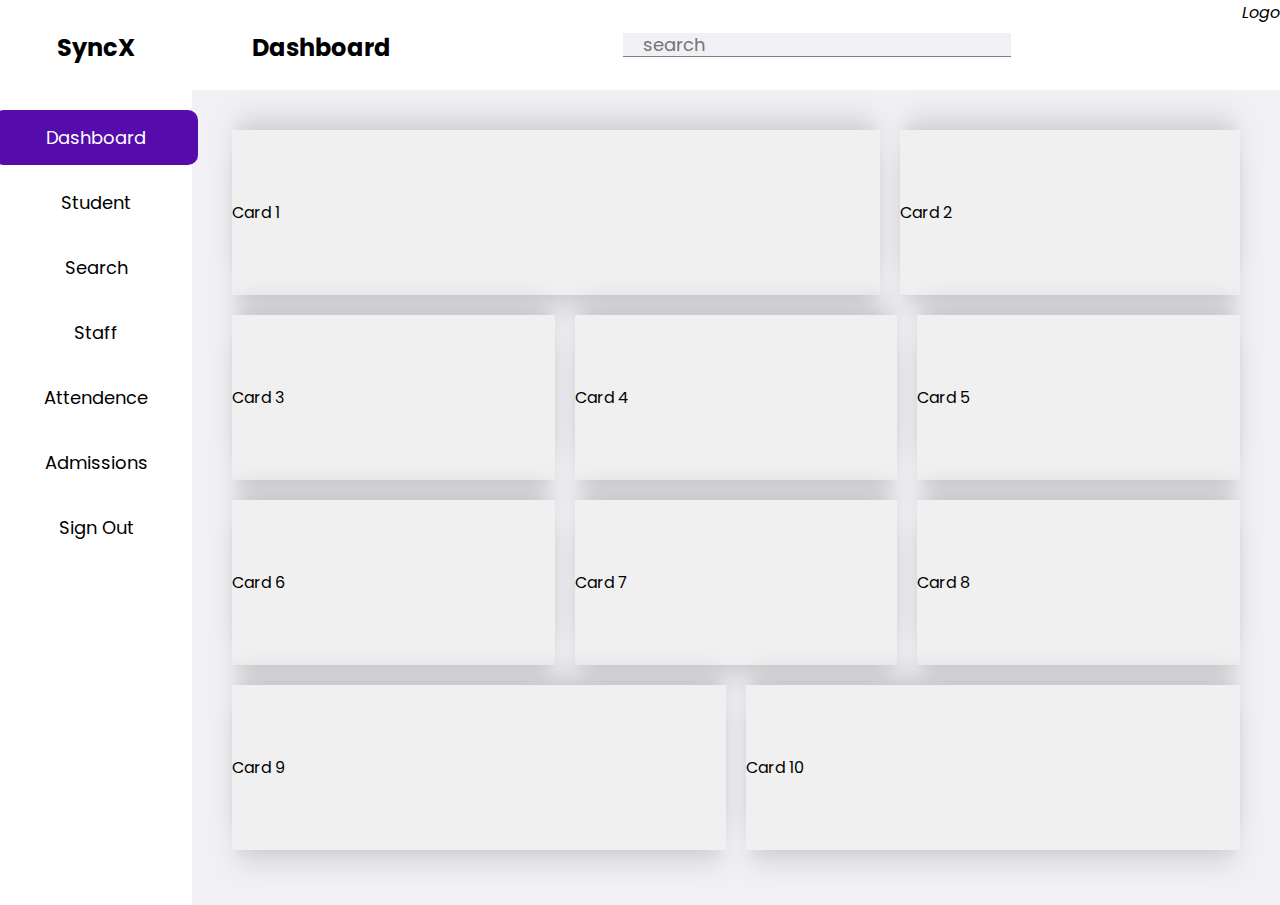
<file: Website/Dashboard/dashboard.html>
<!DOCTYPE html>
<html lang="en">
<head>       
    <meta charset="UTF-8">
    <meta name="viewport" content="width=device-width, initial-scale=1.0">
    <title>Dashboard</title>
    <link rel="stylesheet" href="styles.css">
</head>
<body>
    <div class="allcontainer">
        <div class="left-container">
            <h2>SyncX</h2>
            <div class="left-inner-container">
                <ul>
                    <li class="color">Dashboard</li>
                    <a href="">
                        <li>Student</li>
                    </a>
                    <li>Search</li>
                    <li>Staff</li>
                    <li>Attendence</li>
                    <li>Admissions</li>
                    <li>Sign Out</li>
                </ul>
            </div>
        </div>
            <div class="top-container">
                <div class="top-inner-container">
                    <h2 class="h2">Dashboard</h2>
                    <input type="text" name="text" id="text" placeholder="search">
                    <i>Logo</i>
                </div>
                <div class="middle-center-container">
                    <div class="middle-container">
                        <div class="card merged-card">Card 1</div>
                        <div class="card">Card 2</div>
                        <div class="card">Card 3</div>
                        <div class="card">Card 4</div>
                        <div class="card">Card 5</div>
                        <div class="card">Card 6</div>
                        <div class="card">Card 7</div>
                        <div class="card">Card 8</div>
                        <div class="card">Card 9</div>
                        <div class="card">Card 10</div>
                    </div>
                </div>
            </div>
    </div>
</body>
</html>
</file>
<file: Website/Dashboard/styles.css>
@import url('https://fonts.googleapis.com/css2?family=Poppins&display=swap');

*{
    padding: 0;
    margin: 0;
    box-sizing: border-box;
    font-family: 'Poppins', sans-serif;
}

body{
    background-color: #f0f0f5;
}

.allcontainer{
    display: flex;
}

.left-container{
    background-color: white;
    width: 15vw;
    height: 100%;
    /* background-color: aqua; */
    /* box-shadow: 0 20px 25px -5px rgba(0, 0, 0, 0.1), 0 10px 10px -5px rgba(0, 0, 0, 0.04), 0 -20px 25px -5px rgba(0, 0, 0, 0.1), 0 -10px 10px -5px rgba(0, 0, 0, 0.04); */
}

.left-container h2{
    display: flex;
    justify-content: center;
    padding: 30px 0;
    font-size: x-large;
}

.left-inner-container{
    width: 100%;
    /* background-color: blue; */
    height: 90vh;
    display: flex;
    justify-content: center;
}
ul{
    display: flex;
    flex-direction: column;
    margin: 10px 0;
}
li{
    cursor: pointer;
    display: flex;
    justify-content: center;
    margin: 5px 0;
    list-style-type: none;
    font-size: large;
    padding: 14px 50px;
    border-radius: 10px;
}

li:hover{
    background-color: #5D5FEF;
    color: #f0f0f5;
    transition: 0.3s ease-in-out;
}

.color{
    color: white;
    background-color: #560bad;
}

.top-container{
    /* background-color: #560bad; */
    display: flex;
    flex-direction: column;
}

.top-inner-container{
    width: 85vw;
    height: 10vh;
    display: flex;
    justify-content: space-between;
    background-color: white;
}

.top-container .h2{
    padding: 30px 0;
    margin-left: 60px;
}

input{
    margin: 33px 0;
    background-color: #f0f0f5;
    border: none;
    outline: none;
    border-bottom: 1px solid gray;
    font-size: large;
    padding: 0 20px;
}

.middle-center-container{
    height: 100%;
    margin: 30px;
}

.middle-container {
    display: flex;
    flex-wrap: wrap;
}

.card {
    box-shadow: 0 20px 25px -5px rgba(0, 0, 0, 0.1), 0 10px 10px -5px rgba(0, 0, 0, 0.04), 0 -20px 25px -5px rgba(0, 0, 0, 0.1), 0 -10px 10px -5px rgba(0, 0, 0, 0.04); 
    margin: 10px;
    padding: 70px 0;
    background-color: #f0f0f0;
    flex: 1 1 30%; /* Flexbox properties */
}

.merged-card {
    flex: 1 1 60%; /* Flexbox properties for the merged card */
}

ul a{
    text-decoration: none;
    color: black;
}
</file>
